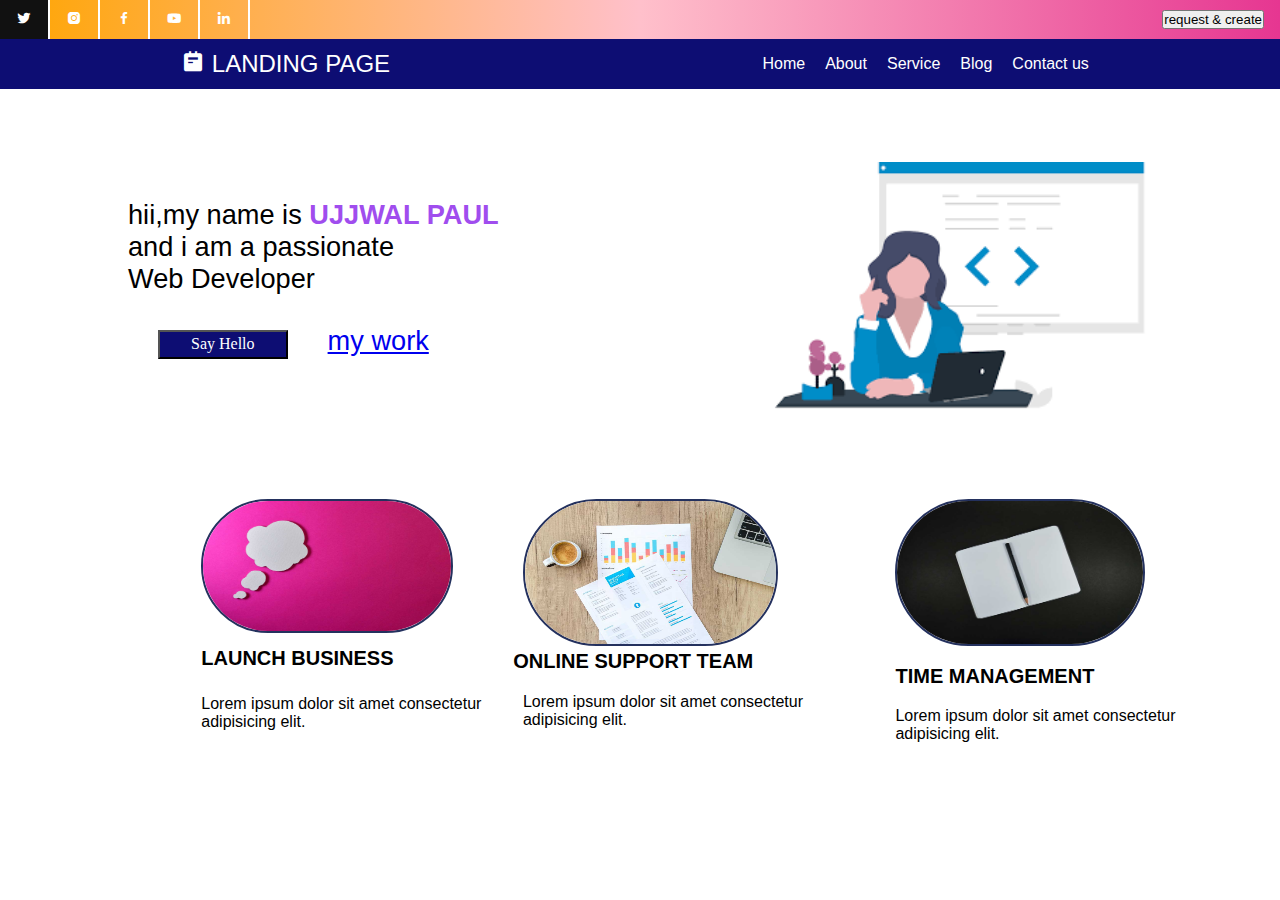
<file: Landing-Page/index.html>
<!DOCTYPE html>
<html lang="en">

<head>
    <meta charset="UTF-8">
    <meta name="viewport" content="width=device-width, initial-scale=1.0">
    <link rel="stylesheet" href="style.css">
    <link href='https://unpkg.com/boxicons@2.1.4/css/boxicons.min.css' rel='stylesheet'>
    <title>Document</title>
</head>

<body>
    <div id="div1">
        <!-- <h1>hello world</h1> -->
        <!-- <i class='bx bxl-twitter bx-tada' ></i>
    <i class='bx bxl-instagram-alt'></i> -->

        <ul>
            <!-- <li><a class="active" href="#home">Home</a></li> -->
            <li><a href="#"><i class='bx bxl-twitter bx-tada'></i></a></li>
            <li><a href="#"><i class='bx bxl-instagram-alt bx-tada'></i></a></li>
            <li><a href="#"><i class='bx bxl-facebook bx-tada'></i></a></li>
            <li><a href="#"><i class='bx bxl-youtube bx-tada'></i></a></li>
            <li><a href="#"><i class='bx bxl-linkedin bx-tada'></i></a></li>
            <li style="float:right"><a href="#about"><button>request & create</button></a></li>
        </ul>
    </div>
    <!-- <div id="div2">
    <ul>
       
        <li><a href="#">home</a></li>
        <li><a href="#">about</a></li>
        <li><a href="#">service</a></li>
        <li><a href="#">gyhftuty</a></li>
       
      </ul>
</div> -->
    <nav>
        <div class="left">
            <i class='bx bxs-notepad'></i>
            LANDING PAGE
        </div>
        <div class="right">
            <ul>
                <li><a href="">Home</a></li>
                <li><a href="">About</a></li>
                <li><a href="">Service</a></li>
                <li><a href="">Blog</a></li>
                <li><a href="">Contact us</a></li>
            </ul>
        </div>
        </div>
    </nav>

    <!-- main -->
    <main>
        <section class="firstsection">
            <div class="leftsection">
                hii,my name is <span class="purple"> UJJWAL PAUL </span>
                <div>and i am a passionate</div>
                <div>Web Developer</div>


                <div class="hello">
                    <button>Say Hello</button>
                    <div>
                        <a href="#porfolio">my work</a>
                    </div>
                </div>
            </div>
            <div class="rightsection">
                <img src="download.png" alt="">
            </div>
        </section>


        <!-- <div class="footer">
            <div class="f1">
                <h1>LAUNCH BUSINESS</h1>
                <P>Lorem ipsum dolor sit amet consectetur <br> adipisicing elit. </P>
            </div>

            <div class="f2">
                <h1>ONLINE SUPPORT TEAM</h1>
                <P>Lorem ipsum dolor sit amet consectetur <br> adipisicing elit. </P>

            </div>

            <div class="f3">
                <h1>TIME MANAGEMENT</h1>
                <P>Lorem ipsum dolor sit amet consectetur <br> adipisicing elit. </P>
            </div> -->
 <!-- next -->
            <div class="blog" id="news">
                <div class="blog1">
                    <img src="blogimg1.jpg" alt="">
                    <div class="blog1txt">
                        <h1>
                            LAUNCH BUSINESS
                        </h1>

                        <P>Lorem ipsum dolor sit amet consectetur <br> adipisicing elit. </P>
                    </div>
                </div>
                <div class="blog2">
                    <img src="blogimg2.jpg" alt="">
                    <div class="blog2txt">
                        <h1>
                            ONLINE SUPPORT TEAM
                        </h1>
                        <P>Lorem ipsum dolor sit amet consectetur <br> adipisicing elit. </P>
                    </div>
                </div>

                <div class="blog3">
                    <img src="blogimg3.jpg" alt="">
                    <div class="blog3txt">
                        <h1>
                            TIME MANAGEMENT
                        </h1>
                        <P>Lorem ipsum dolor sit amet consectetur <br> adipisicing elit. </P>
                    </div>
                </div>
            </div>
           


    
    </main>


</body>

</html>
</file>
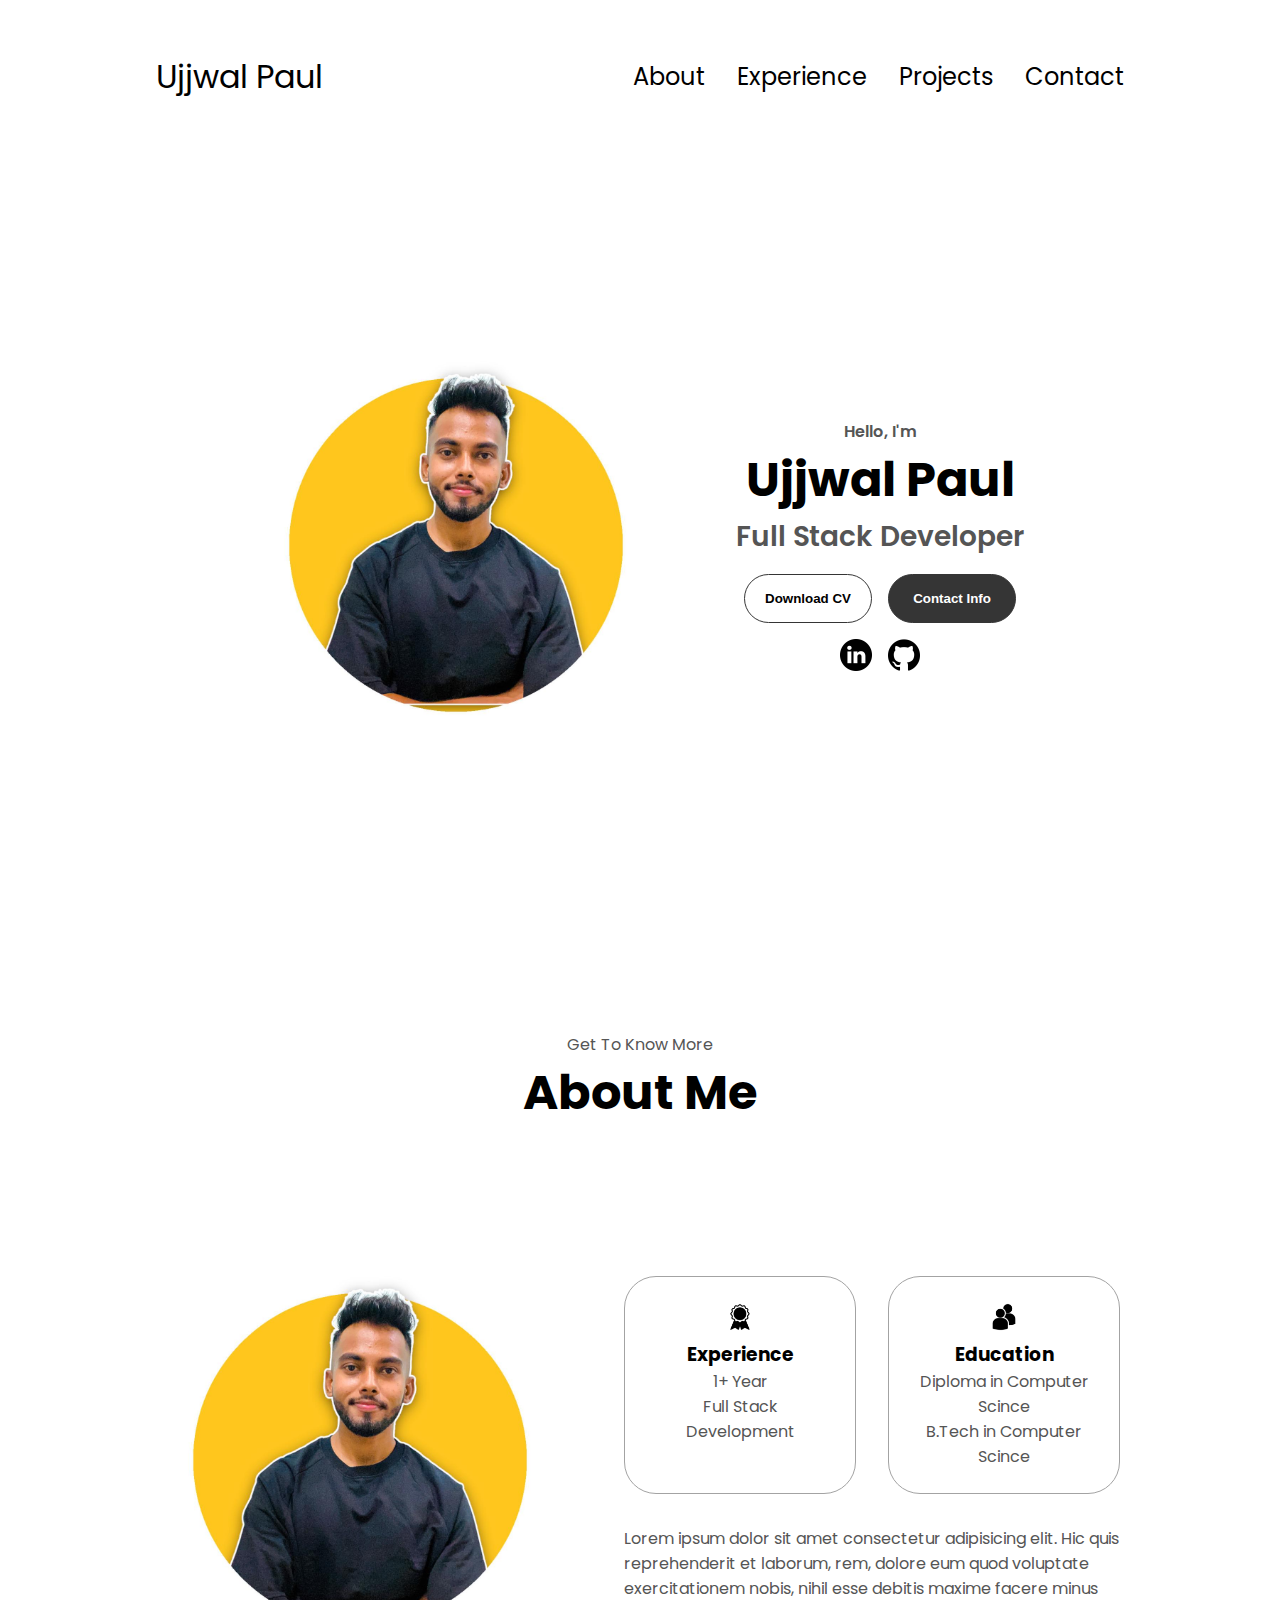
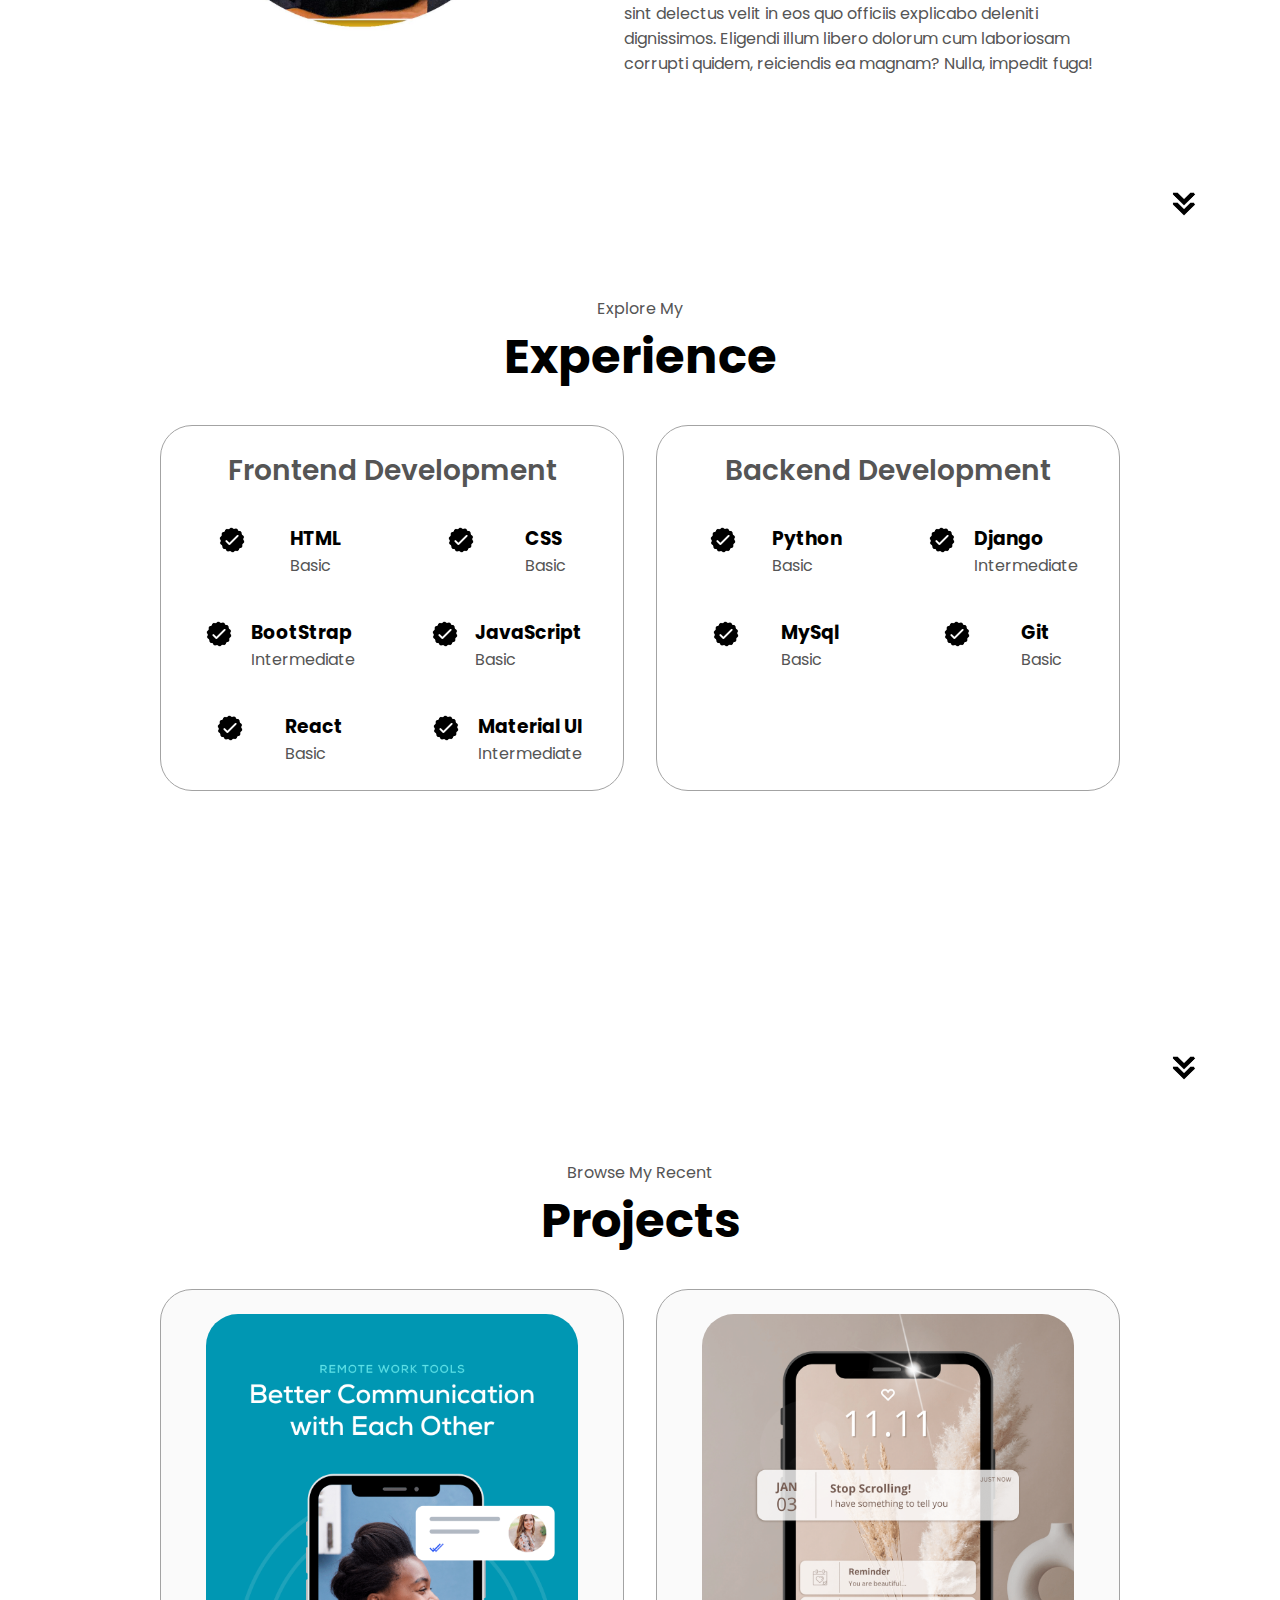
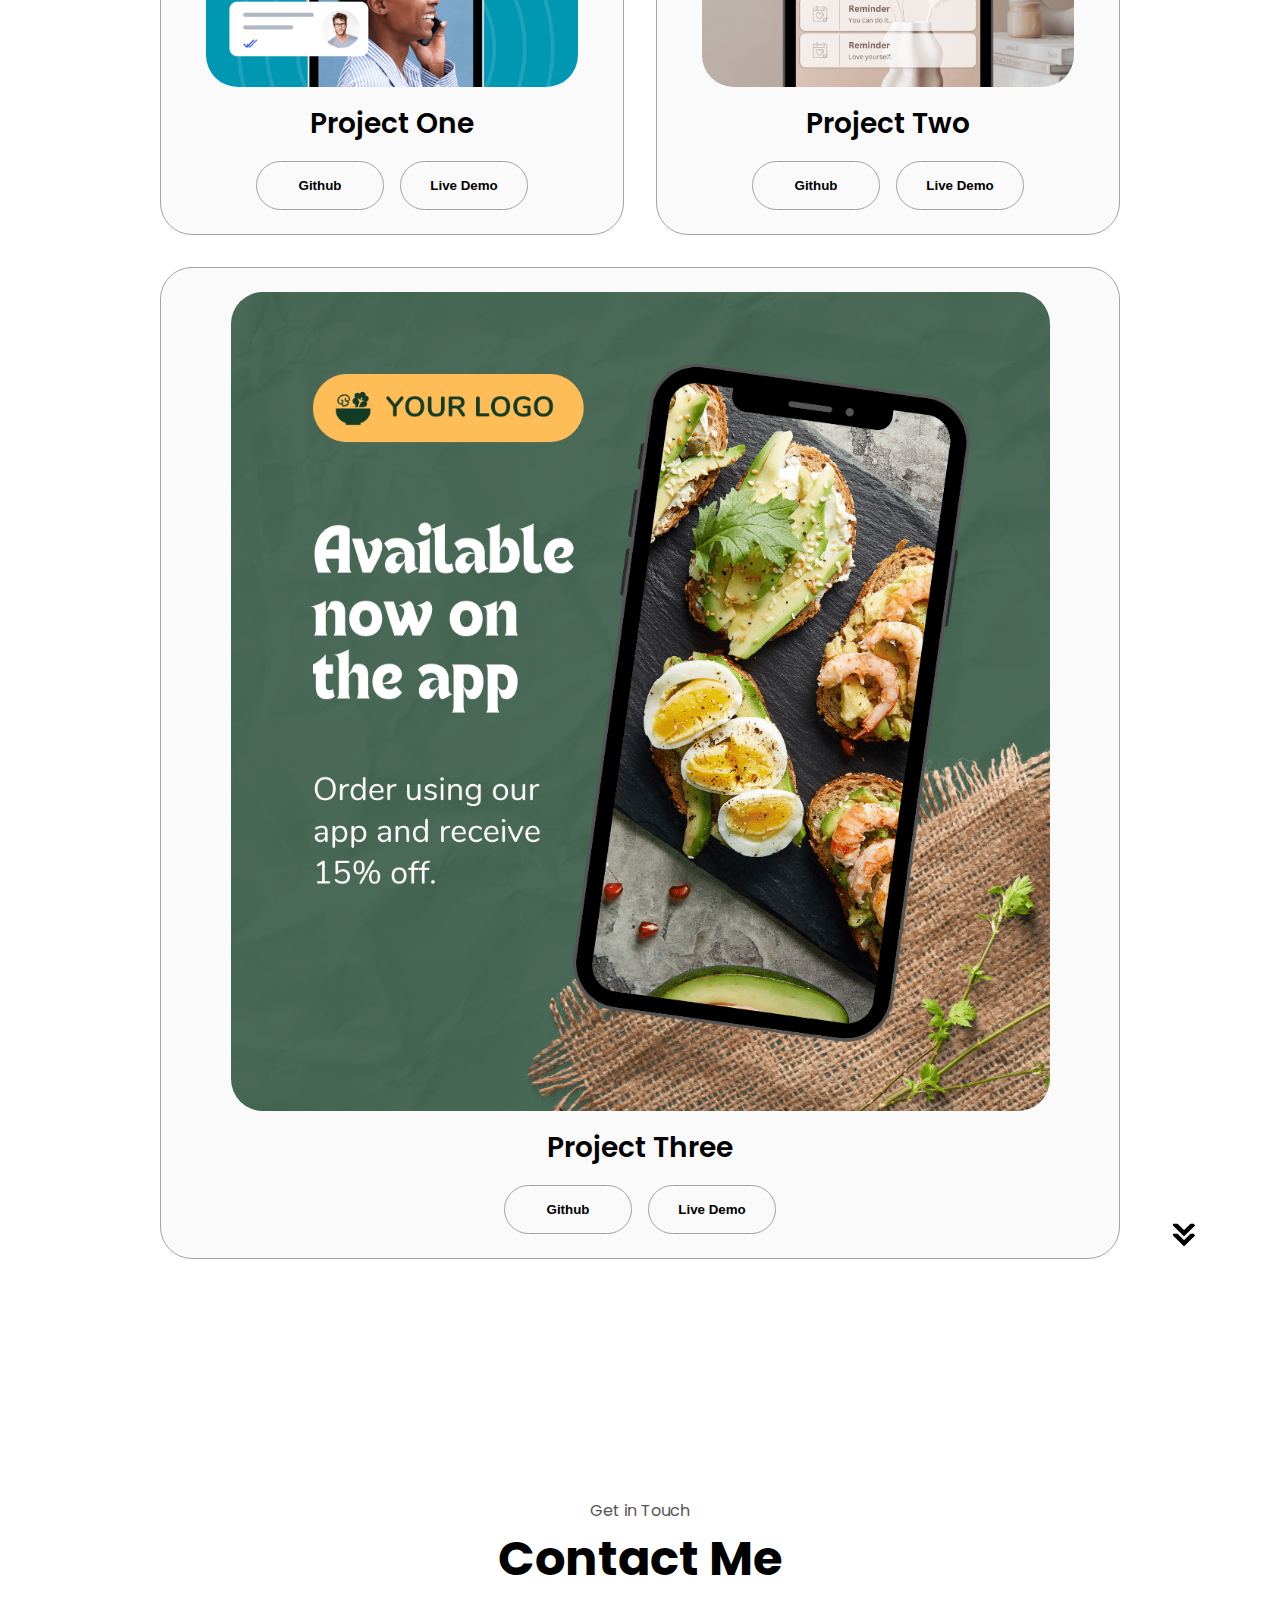
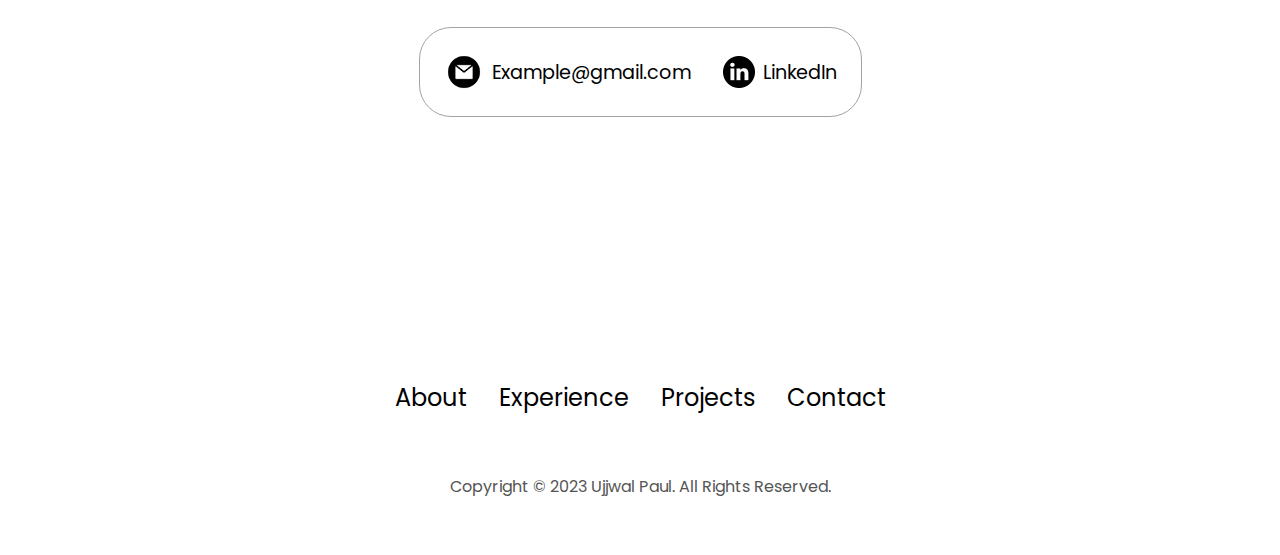
<file: Portfolio/index.html>
<!DOCTYPE html>
<html lang="en">

<head>
  <meta charset="UTF-8" />
  <meta http-equiv="X-UA-Compatible" content="IE=edge" />
  <meta name="viewport" content="width=device-width, initial-scale=1.0" />
  <title>My Portfolio</title>
  <link rel="stylesheet" href="style.css" />
  <link rel="stylesheet" href="mediaqueries.css" />
</head>

<body>
  <nav id="desktop-nav">
    <div class="logo">Ujjwal Paul</div>
    <div>
      <ul class="nav-links">
        <li><a href="#about">About</a></li>
        <li><a href="#experience">Experience</a></li>
        <li><a href="#projects">Projects</a></li>
        <li><a href="#contact">Contact</a></li>
      </ul>
    </div>
  </nav>
  <nav id="hamburger-nav">
    <div class="logo">John Doe</div>
    <div class="hamburger-menu">
      <div class="hamburger-icon" onclick="toggleMenu()">
        <span></span>
        <span></span>
        <span></span>
      </div>
      <div class="menu-links">
        <li><a href="#about" onclick="toggleMenu()">About</a></li>
        <li><a href="#experience" onclick="toggleMenu()">Experience</a></li>
        <li><a href="#projects" onclick="toggleMenu()">Projects</a></li>
        <li><a href="#contact" onclick="toggleMenu()">Contact</a></li>
      </div>
    </div>
  </nav>
  <section id="profile">
    <div class="section__pic-container">
      <img src="./assets/myPic.jpg" alt="Ujjwal Paul profile picture" />
    </div>
    <div class="section__text">
      <p class="section__text__p1">Hello, I'm</p>
      <h1 class="title">Ujjwal Paul</h1>
      <p class="section__text__p2">Full Stack Developer</p>
      <div class="btn-container">
        <button class="btn btn-color-2" onclick="window.open('./assets/UjjwalResume.pdf')">
          Download CV
        </button>
        <button class="btn btn-color-1" onclick="location.href='./#contact'">
          Contact Info
        </button>
      </div>
      <div id="socials-container">
        <img src="./assets/linkedin.png" alt="My LinkedIn profile" class="icon"
          onclick="location.href='https://linkedin.com/'" />
        <img src="./assets/github.png" alt="My Github profile" class="icon"
          onclick="location.href='https://github.com/'" />
      </div>
    </div>
  </section>
  <section id="about">
    <p class="section__text__p1">Get To Know More</p>
    <h1 class="title">About Me</h1>
    <div class="section-container">
      <div class="section__pic-container">
        <img src="./assets/myPic.jpg" alt="Profile picture" class="about-pic" />
      </div>
      <div class="about-details-container">
        <div class="about-containers">
          <div class="details-container">
            <img src="./assets/experience.png" alt="Experience icon" class="icon" />
            <h3>Experience</h3>
            <p>1+ Year <br />Full Stack Development</p>
          </div>
          <div class="details-container">
            <img src="./assets/education.png" alt="Education icon" class="icon" />
            <h3>Education</h3>
            <p>Diploma in Computer Scince<br />B.Tech in Computer Scince</p>
          </div>
        </div>
        <div class="text-container">
          <p>
            Lorem ipsum dolor sit amet consectetur adipisicing elit. Hic quis
            reprehenderit et laborum, rem, dolore eum quod voluptate
            exercitationem nobis, nihil esse debitis maxime facere minus sint
            delectus velit in eos quo officiis explicabo deleniti dignissimos.
            Eligendi illum libero dolorum cum laboriosam corrupti quidem,
            reiciendis ea magnam? Nulla, impedit fuga!
          </p>
        </div>
      </div>
    </div>
    <img src="./assets/arrow.png" alt="Arrow icon" class="icon arrow" onclick="location.href='./#experience'" />
  </section>
  <section id="experience">
    <p class="section__text__p1">Explore My</p>
    <h1 class="title">Experience</h1>
    <div class="experience-details-container">
      <div class="about-containers">
        <div class="details-container">
          <h2 class="experience-sub-title">Frontend Development</h2>
          <div class="article-container">
            <article>
              <img src="./assets/checkmark.png" alt="Experience icon" class="icon" />
              <div>
                <h3>HTML</h3>
                <p>Basic</p>
              </div>
            </article>
            <article>
              <img src="./assets/checkmark.png" alt="Experience icon" class="icon" />
              <div>
                <h3>CSS</h3>
                <p>Basic</p>
              </div>
            </article>
            <article>
              <img src="./assets/checkmark.png" alt="Experience icon" class="icon" />
              <div>
                <h3>BootStrap</h3>
                <p>Intermediate</p>
              </div>
            </article>
            <article>
              <img src="./assets/checkmark.png" alt="Experience icon" class="icon" />
              <div>
                <h3>JavaScript</h3>
                <p>Basic</p>
              </div>
            </article>
            <article>
              <img src="./assets/checkmark.png" alt="Experience icon" class="icon" />
              <div>
                <h3>React</h3>
                <p>Basic</p>
              </div>
            </article>
            <article>
              <img src="./assets/checkmark.png" alt="Experience icon" class="icon" />
              <div>
                <h3>Material UI</h3>
                <p>Intermediate</p>
              </div>
            </article>
          </div>
        </div>
        <div class="details-container">
          <h2 class="experience-sub-title">Backend Development</h2>
          <div class="article-container">
            <article>
              <img src="./assets/checkmark.png" alt="Experience icon" class="icon" />
              <div>
                <h3>Python</h3>
                <p>Basic</p>
              </div>
            </article>
            <article>
              <img src="./assets/checkmark.png" alt="Experience icon" class="icon" />
              <div>
                <h3>Django</h3>
                <p>Intermediate</p>
              </div>
            </article>
            <article>
              <img src="./assets/checkmark.png" alt="Experience icon" class="icon" />
              <div>
                <h3>MySql</h3>
                <p>Basic</p>
              </div>
            </article>
            <article>
              <img src="./assets/checkmark.png" alt="Experience icon" class="icon" />
              <div>
                <h3>Git</h3>
                <p>Basic</p>
              </div>
            </article>
          </div>
        </div>
      </div>
    </div>
    <img src="./assets/arrow.png" alt="Arrow icon" class="icon arrow" onclick="location.href='./#projects'" />
  </section>
  <section id="projects">
    <p class="section__text__p1">Browse My Recent</p>
    <h1 class="title">Projects</h1>
    <div class="experience-details-container">
      <div class="about-containers">
        <div class="details-container color-container">
          <div class="article-container">
            <img src="./assets/project-1.png" alt="Project 1" class="project-img" />
          </div>
          <h2 class="experience-sub-title project-title">Project One</h2>
          <div class="btn-container">
            <button class="btn btn-color-2 project-btn" onclick="location.href='https://github.com/'">
              Github
            </button>
            <button class="btn btn-color-2 project-btn" onclick="location.href='https://github.com/'">
              Live Demo
            </button>
          </div>
        </div>
        <div class="details-container color-container">
          <div class="article-container">
            <img src="./assets/project-2.png" alt="Project 2" class="project-img" />
          </div>
          <h2 class="experience-sub-title project-title">Project Two</h2>
          <div class="btn-container">
            <button class="btn btn-color-2 project-btn" onclick="location.href='https://github.com/'">
              Github
            </button>
            <button class="btn btn-color-2 project-btn" onclick="location.href='https://github.com/'">
              Live Demo
            </button>
          </div>
        </div>
        <div class="details-container color-container">
          <div class="article-container">
            <img src="./assets/project-3.png" alt="Project 3" class="project-img" />
          </div>
          <h2 class="experience-sub-title project-title">Project Three</h2>
          <div class="btn-container">
            <button class="btn btn-color-2 project-btn" onclick="location.href='https://github.com/'">
              Github
            </button>
            <button class="btn btn-color-2 project-btn" onclick="location.href='https://github.com/'">
              Live Demo
            </button>
          </div>
        </div>
      </div>
    </div>
    <img src="./assets/arrow.png" alt="Arrow icon" class="icon arrow" onclick="location.href='./#projects'" />
  </section>
  <section id="contact">
    <p class="section__text__p1">Get in Touch</p>
    <h1 class="title">Contact Me</h1>
    <div class="contact-info-upper-container">
      <div class="contact-info-container">
        <img src="./assets/email.png" alt="Email icon" class="icon contact-icon email-icon" />
        <p><a href="mailto:examplemail@gmail.com">Example@gmail.com</a></p>
      </div>
      <div class="contact-info-container">
        <img src="./assets/linkedin.png" alt="LinkedIn icon" class="icon contact-icon" />
        <p><a href="https://www.linkedin.com">LinkedIn</a></p>
      </div>
    </div>
  </section>
  <footer>
    <nav>
      <div class="nav-links-container">
        <ul class="nav-links">
          <li><a href="#about">About</a></li>
          <li><a href="#experience">Experience</a></li>
          <li><a href="#projects">Projects</a></li>
          <li><a href="#contact">Contact</a></li>
        </ul>
      </div>
    </nav>
    <p>Copyright &#169; 2023 Ujjwal Paul. All Rights Reserved.</p>
  </footer>
  <script src="script.js"></script>
</body>

</html>
</file>
<file: Landing-Page/style.css>
*{
    margin: 0;
    padding: 0;
    font-family: 'Gill Sans', 'Gill Sans MT', Calibri, 'Trebuchet MS', sans-serif;
    box-sizing: border-box;
}
html, body {
    width: 100%;
    height: 100%;
}
/* .div1{
     height: 50px;
} */
  /* header ul li a i{
   
   margin-top: 50px;
 height: 90px; 
   }   */

#div1 ul {
  list-style-type: none;
   margin: 0;
  padding: 0; 
  overflow: hidden;
  background: linear-gradient(to right, orange,pink,rgb(230, 54, 145));

}

#div1 li {
  float:left;
  border-right:2px solid #fff;
}

#div1 li:last-child {
  border-right:none;
}

#div1 li a {
  display: block;
  color: white;
  text-align: center;
  padding: 10px 16px;
  /* margin-left: 30px; */
  text-decoration: none;
}

#div1 li a:hover:not(.active) {
  background-color: #111;
}

/* .active {
  background-color: #b5d7cb;
} */


/* #div2 ul {
    list-style-type: none;
     margin: 0;
    padding: 0; 
    overflow: hidden;
    background-color: #fff;
  }
  
  #div2 li {
    float:left;
    border-right:2px solid black;
  }
  
  #div2 li:last-child {
    border-right:none;
  }
  #div2 li a {
    display: block;
    color: black; */
   
    /* text-align: center;
    padding: 10px 16px;
   
    text-decoration: none;
  }
  
  #div2 li a:hover:not(.active) {
    background-color: #111;
  } */

  nav{
    display: flex;
    justify-content:space-around;
    align-items: center;
    height: 50px;
    color: #fff;
    background-color: rgb(13, 13, 115);
}
nav ul {
    display: flex;
    justify-content: center;
}
nav ul li{
    list-style: none;
    margin: 0 10px;
}
nav ul li a{
    text-decoration: none;
    color: white;
}
nav ul li a:hover{
   color: rgb(62, 78, 137);
   font-size: 1.04rem;
}
.left{
    font-size: 1.5rem;
    
}
.firstsection{
  display: flex;
  justify-content: space-around;
  align-items: center;
  margin: 23px 0;
}
.firstsection > div{
  width: 30%;
  
}
.leftsection{
font-size: 1.7rem;
/* margin: 60px 0; */
/* font-size: 2rem; */

}
.rightsection img{
 width: 100%;
 margin: 50px 0;
 /* margin-top: 100px; */
 /* height: 200%; */
 /* margin-right: 90%; */
 /* padding-right: 70%; */

}
.purple{
  font-weight:bolder;
  font-family:Arial, Helvetica, sans-serif;
color: rgb(160, 77, 238);
}

.hello {
  /* height: 40px; */
  /* width: 70%; */
  padding: 30px;
  /* padding-left: 100px; */
/* padding-bottom: 5%; */
  display: flex;
}

.hello button {
  color: white;
  background-color: rgb(13, 13, 115);
  margin-top: 5px;
  width: 40%;
  padding-top: 3px;
  padding-bottom: 4px;
  text-align: center;
  font-size: 16px;
  font-family: Georgia, 'Times New Roman', Times, serif;
  transition: 0.3s;
  cursor: pointer;
}

.hello button:hover {
  background-color: #24315e;
  color: #fff;
  cursor: pointer;
}

.hello a {
  margin-left: 20px;
  margin-top: 50px;
  margin-bottom: 10px;
  padding-left: 20px;
}

.headpara {
  display: flex;
  margin-left: 5px;
  /* margin-top: 2px; */
}

.headpara p {
  
  color: #24315e;
  font-family: 'Franklin Gothic Medium', 'Arial Narrow', Arial, sans-serif;
  margin-top: 50px;
  margin-right: 10px;
}

.headpara span {
  color: orange;
  margin-left: 10%;
  /* margin-bottom: 5px; */
}

/* .footer{
  display:flex;
  height:130px;
  align-items:center;
 padding-left: 200px; */
  /* justify-content:space-around;
  background: linear-gradient(to right, orange,pink,rgb(230, 54, 145));
}  */
/* .footer:hover {
  opacity: 0.5;
} */
/* .footer h1{
  
  text-decoration:underline;
  padding: 10px;
  color: #24315e;
} */


 /* .footer{
  display: flex;
  justify-content:space-around;
 }
.f1{
    border-radius: 25px;
    background: #73AD21;
    padding: 20px; 
    width: 200px;
    height: 150px;  
  }
  
  .f2{
    border-radius: 25px;
    background: #73AD21;
    padding: 20px; 
    width: 200px;
    height: 150px;  
  }
  .f3{
    border-radius: 25px;
    background: #73AD21;
    padding: 20px; 
    width: 200px;
    height: 150px;  
  } */

/* kcjltodfplsejzezenuXOWPWZUQIWEGDHERDIUREILWUWHGQYEIODEORYDRJE */
  /* .blogtxt {
    margin-left: 10%;
} */

/* .blogtxt p {
    color: orangered;
    line-height: 50px;
} */

/* .blogtxt h1 {
    font-size: 40px;
    font-family: Arial, Helvetica, sans-serif;
    margin-bottom: 20px;
} */

.blog {
    display: flex;
    justify-content: center;
}

.blog1 img {
    height: 50%;
    width: 50%;
    margin-left: 40%;
    margin-right: 30px;
    border-radius: 90px;
    border: 2px solid #24315e;
}

.blog1 h1 {
    height: 60%;
    margin-top: 10px;
    font-size: 20px;
    margin-left: 40%;
    font-family: 'Franklin Gothic Medium', 'Arial Narrow', Arial, sans-serif;
}

.blog1 p {
    /* text-decoration: overline; */
    margin-top: 5%;
    margin-left: 40%;
}

.blog1 img:hover {
    -ms-transform: scale(1.0);
    -webkit-transform: scale(1.0);
    transform: scale(1.1);
}

.blog2 img {
    height: 55%;
    width: 65%;
    margin-left: 5%;
    margin-right: 20px;
    border-radius: 90px;
    border: 2px solid #24315e;
}

.blog2 h1 {
    margin-left: 10px;
    font-size: 20px;
    font-family: 'Franklin Gothic Medium', 'Arial Narrow', Arial, sans-serif;
}

.blog2 p {
    /* text-decoration: overline; */
    margin-top: 5%;
    margin-left: 5%;
}

.blog2 img:hover {
    -ms-transform: scale(1.0);
    -webkit-transform: scale(1.0);
    transform: scale(1.1);
}

.blog3 img {
    height: 55%;
    width: 65%;
    border-radius: 90px;
    border: 2px solid #24315e;
}

.blog3 h1 {
    margin-top: 15px;
    margin-right: 20%;
    font-size: 20px;
    font-family: 'Franklin Gothic Medium', 'Arial Narrow', Arial, sans-serif;
}

.blog3 p {
    /* text-decoration: overline; */
    margin-top: 5%;
}

.blog3 img:hover {
    -ms-transform: scale(1.0);
    -webkit-transform: scale(1.0);
    transform: scale(1.1);
}
</file>
<file: Portfolio/style.css>
/* GENERAL */

@import url("https://fonts.googleapis.com/css2?family=Poppins:wght@300;400;500;600&display=swap");

* {
  margin: 0;
  padding: 0;
}

body {
  font-family: "Poppins", sans-serif;
}

html {
  scroll-behavior: smooth;
}

p {
  color: rgb(85, 85, 85);
}

/* TRANSITION */

a,
.btn {
  transition: all 300ms ease;
}

/* DESKTOP NAV */

nav,
.nav-links {
  display: flex;
}

nav {
  justify-content: space-around;
  align-items: center;
  height: 17vh;
}

.nav-links {
  gap: 2rem;
  list-style: none;
  font-size: 1.5rem;
}

a {
  color: black;
  text-decoration: none;
  text-decoration-color: white;
}

a:hover {
  color: grey;
  text-decoration: underline;
  text-underline-offset: 1rem;
  text-decoration-color: rgb(181, 181, 181);
}

.logo {
  font-size: 2rem;
}

.logo:hover {
  cursor: default;
}

/* HAMBURGER MENU */

#hamburger-nav {
  display: none;
}

.hamburger-menu {
  position: relative;
  display: inline-block;
}

.hamburger-icon {
  display: flex;
  flex-direction: column;
  justify-content: space-between;
  height: 24px;
  width: 30px;
  cursor: pointer;
}

.hamburger-icon span {
  width: 100%;
  height: 2px;
  background-color: black;
  transition: all 0.3 ease-in-out;
}

.menu-links {
  position: absolute;
  top: 100%;
  right: 0;
  background-color: white;
  width: fit-content;
  max-height: 0;
  overflow: hidden;
  transition: all 0.3 ease-in-out;
}

.menu-links a {
  display: block;
  padding: 10px;
  text-align: center;
  font-size: 1.5rem;
  color: black;
  text-decoration: none;
  transition: all 0.3 ease-in-out;
}

.menu-links li {
  list-style: none;
}

.menu-links.open {
  max-height: 300px;
}

.hamburger-icon.open span:first-child {
  transform: rotate(45deg) translate(10px, 5px);
}

.hamburger-icon.open span:nth-child(2) {
  opacity: 0;
}

.hamburger-icon.open span:last-child {
  transform: rotate(-45deg) translate(10px, -5px);
}

.hamburger-icon span:first-child {
  transform: none;
}

.hamburger-icon span:first-child {
  opacity: 1;
}

.hamburger-icon span:first-child {
  transform: none;
}

/* SECTIONS */

section {
  padding-top: 4vh;
  height: 96vh;
  margin: 0 10rem;
  box-sizing: border-box;
  min-height: fit-content;
}

.section-container {
  display: flex;
}

/* PROFILE SECTION */

#profile {
  display: flex;
  justify-content: center;
  gap: 5rem;
  height: 80vh;
}

.section__pic-container {
  display: flex;
  height: 400px;
  width: 400px;
  margin: auto 0;
}

.section__text {
  align-self: center;
  text-align: center;
}

.section__text p {
  font-weight: 600;
}

.section__text__p1 {
  text-align: center;
}

.section__text__p2 {
  font-size: 1.75rem;
  margin-bottom: 1rem;
}

.title {
  font-size: 3rem;
  text-align: center;
}

#socials-container {
  display: flex;
  justify-content: center;
  margin-top: 1rem;
  gap: 1rem;
}

/* ICONS */

.icon {
  cursor: pointer;
  height: 2rem;
}

/* BUTTONS */

.btn-container {
  display: flex;
  justify-content: center;
  gap: 1rem;
}

.btn {
  font-weight: 600;
  transition: all 300ms ease;
  padding: 1rem;
  width: 8rem;
  border-radius: 2rem;
}

.btn-color-1,
.btn-color-2 {
  border: rgb(53, 53, 53) 0.1rem solid;
}

.btn-color-1:hover,
.btn-color-2:hover {
  cursor: pointer;
}

.btn-color-1,
.btn-color-2:hover {
  background: rgb(53, 53, 53);
  color: white;
}

.btn-color-1:hover {
  background: rgb(0, 0, 0);
}

.btn-color-2 {
  background: none;
}

.btn-color-2:hover {
  border: rgb(255, 255, 255) 0.1rem solid;
}

.btn-container {
  gap: 1rem;
}

/* ABOUT SECTION */

#about {
  position: relative;
}

.about-containers {
  gap: 2rem;
  margin-bottom: 2rem;
  margin-top: 2rem;
}

.about-details-container {
  justify-content: center;
  flex-direction: column;
}

.about-containers,
.about-details-container {
  display: flex;
}

.about-pic {
  border-radius: 2rem;
}

.arrow {
  position: absolute;
  right: -5rem;
  bottom: 2.5rem;
}

.details-container {
  padding: 1.5rem;
  flex: 1;
  background: white;
  border-radius: 2rem;
  border: rgb(53, 53, 53) 0.1rem solid;
  border-color: rgb(163, 163, 163);
  text-align: center;
}

.section-container {
  gap: 4rem;
  height: 80%;
}

.section__pic-container {
  height: 400px;
  width: 400px;
  margin: auto 0;
}

/* EXPERIENCE SECTION */

#experience {
  position: relative;
}

.experience-sub-title {
  color: rgb(85, 85, 85);
  font-weight: 600;
  font-size: 1.75rem;
  margin-bottom: 2rem;
}

.experience-details-container {
  display: flex;
  justify-content: center;
  flex-direction: column;
}

.article-container {
  display: flex;
  text-align: initial;
  flex-wrap: wrap;
  flex-direction: row;
  gap: 2.5rem;
  justify-content: space-around;
}

article {
  display: flex;
  width: 10rem;
  justify-content: space-around;
  gap: 0.5rem;
}

article .icon {
  cursor: default;
}

/* PROJECTS SECTION */

#projects {
  position: relative;
}

.color-container {
  border-color: rgb(163, 163, 163);
  background: rgb(250, 250, 250);
}

.project-img {
  border-radius: 2rem;
  width: 90%;
  height: 90%;
}

.project-title {
  margin: 1rem;
  color: black;
}

.project-btn {
  color: black;
  border-color: rgb(163, 163, 163);
}

/* CONTACT */

#contact {
  display: flex;
  justify-content: center;
  flex-direction: column;
  height: 70vh;
}

.contact-info-upper-container {
  display: flex;
  justify-content: center;
  border-radius: 2rem;
  border: rgb(53, 53, 53) 0.1rem solid;
  border-color: rgb(163, 163, 163);
  background: (250, 250, 250);
  margin: 2rem auto;
  padding: 0.5rem;
}

.contact-info-container {
  display: flex;
  align-items: center;
  justify-content: center;
  gap: 0.5rem;
  margin: 1rem;
}

.contact-info-container p {
  font-size: larger;
}

.contact-icon {
  cursor: default;
}

.email-icon {
  height: 2.5rem;
}

/* FOOTER SECTION */

footer {
  height: 26vh;
  margin: 0 1rem;
}

footer p {
  text-align: center;
}
</file>
<file: Portfolio/mediaqueries.css>
@media screen and (max-width: 1400px) {
  #profile {
    height: 83vh;
    margin-bottom: 6rem;
  }
  .about-containers {
    flex-wrap: wrap;
  }
}

@media screen and (max-width: 1200px) {
  #desktop-nav {
    display: none;
  }
  #hamburger-nav {
    display: flex;
  }
  #experience,
  .experience-details-container {
    margin-top: 2rem;
  }
  #profile,
  .section-container {
    display: block;
  }
  .arrow {
    display: none;
  }
  section,
  .section-container {
    height: fit-content;
  }
  section {
    margin: 0 5%;
  }
  .section__pic-container {
    width: 275px;
    height: 275px;
    margin: 0 auto 2rem;
  }
  .about-containers {
    margin-top: 0;
  }
}

@media screen and (max-width: 600px) {
  #contact,
  footer {
    height: 40vh;
  }
  #profile {
    height: 83vh;
    margin-bottom: 0;
  }
  article {
    font-size: 1rem;
  }
  footer nav {
    height: fit-content;
    margin-bottom: 2rem;
  }
  .about-containers,
  .contact-info-upper-container,
  .btn-container {
    flex-wrap: wrap;
  }
  .contact-info-container {
    margin: 0;
  }
  .contact-info-container p,
  .nav-links li a {
    font-size: 1rem;
  }
  .experience-sub-title {
    font-size: 1.25rem;
  }
  .logo {
    font-size: 1.5rem;
  }
  .nav-links {
    flex-direction: column;
    gap: 0.5rem;
    text-align: center;
  }
  .section__pic-container {
    width: auto;
    height: 46vw;
    justify-content: center;
  }
  .section__text__p2 {
    font-size: 1.25rem;
  }
  .title {
    font-size: 2rem;
  }
  .text-container {
    text-align: justify;
  }
}
</file>
